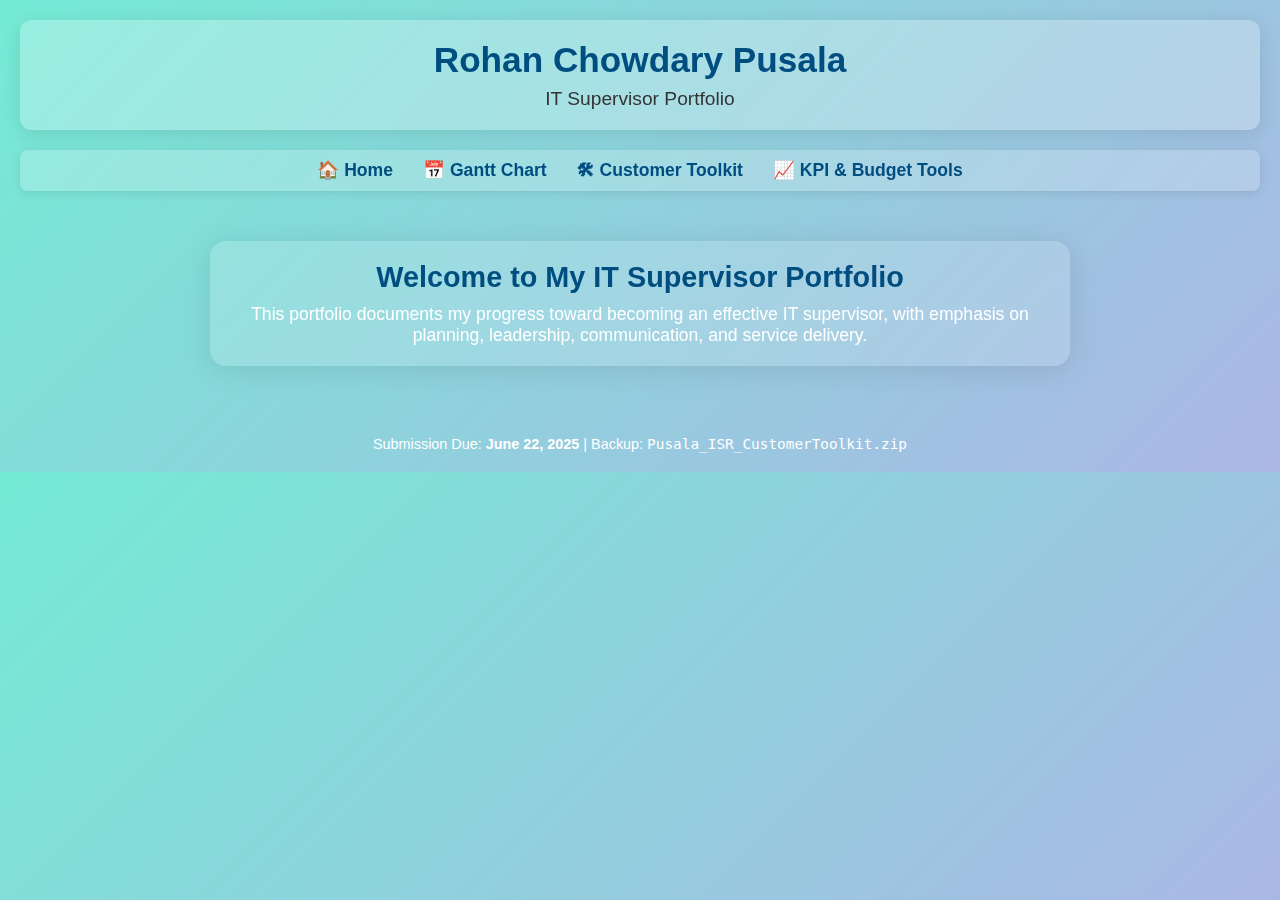
<file: index.html>
<!DOCTYPE html>
<html lang="en">
<head>
  <meta charset="UTF-8" />
  <meta name="viewport" content="width=device-width, initial-scale=1.0"/>
  <title>Home | IT Supervisor Portfolio</title>
  <link rel="stylesheet" href="style.css" />
</head>
<body>

  <!-- Header -->
  <header class="main-header">
    <h1>Rohan Chowdary Pusala</h1>
    <p>IT Supervisor Portfolio</p>
  </header>

  <!-- Navigation -->
  <nav class="navbar">
    <ul>
      <li><a href="index.html">🏠 Home</a></li>
      <li><a href="gantt.html">📅 Gantt Chart</a></li>
      <li><a href="toolkit.html">🛠 Customer Toolkit</a></li>
      <li><a href="kpi-budget.html">📈 KPI & Budget Tools</a></li>
    </ul>
  </nav>

  <section class="section">
    <div class="header-content">
      <h2>Welcome to My IT Supervisor Portfolio</h2>
      <p>This portfolio documents my progress toward becoming an effective IT supervisor, with emphasis on planning, leadership, communication, and service delivery.</p>
    </div>
  </section>

  <footer>
    <p>Submission Due: <strong>June 22, 2025</strong> | Backup: <code>Pusala_ISR_CustomerToolkit.zip</code></p>
  </footer>
</body>
</html>
</file>
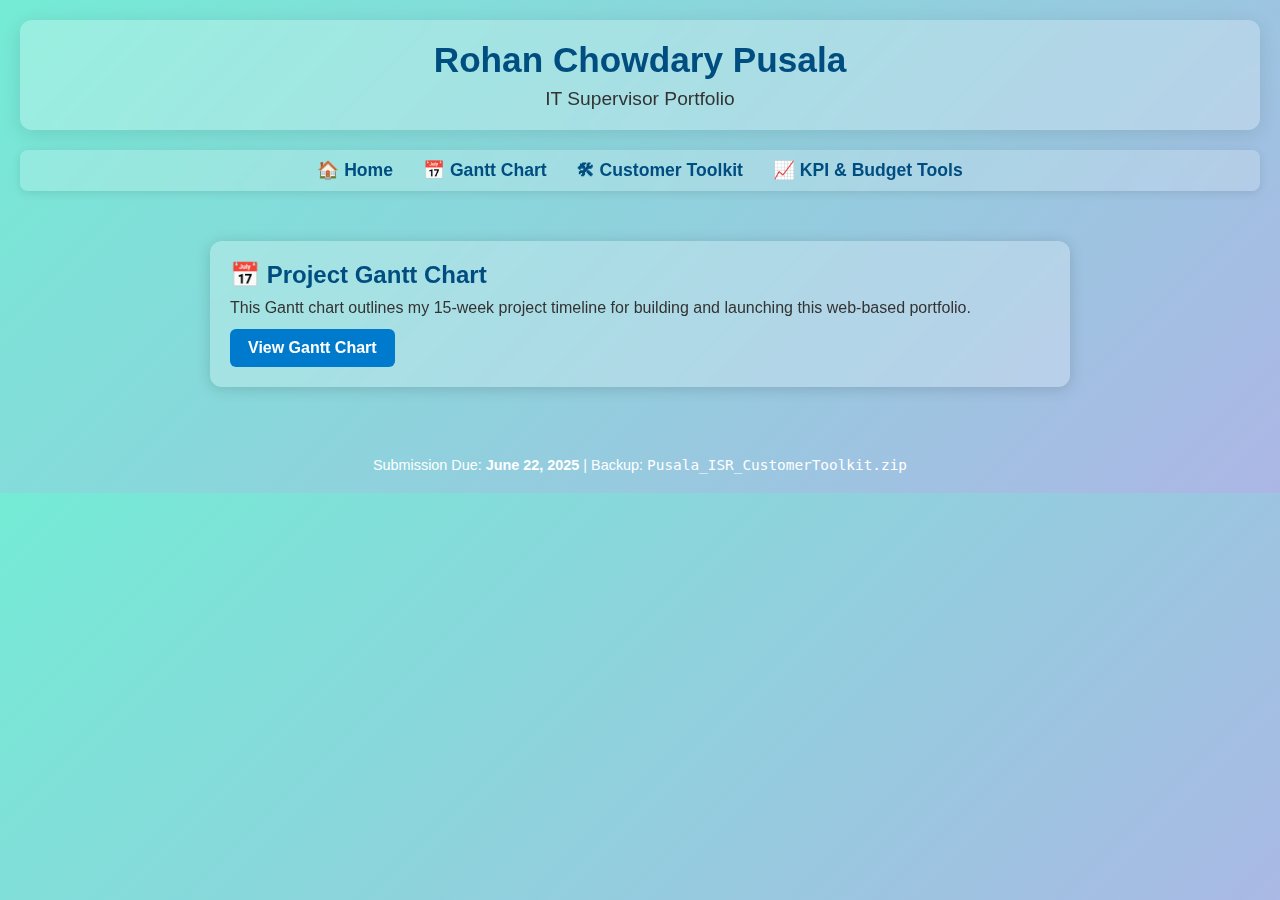
<file: gantt.html>
<!DOCTYPE html>
<html lang="en">
<head>
  <meta charset="UTF-8" />
  <meta name="viewport" content="width=device-width, initial-scale=1.0"/>
  <title>Gantt Chart | IT Supervisor Portfolio</title>
  <link rel="stylesheet" href="style.css" />
</head>
<body>

  <!-- Header -->
  <header class="main-header">
    <h1>Rohan Chowdary Pusala</h1>
    <p>IT Supervisor Portfolio</p>
  </header>

  <!-- Navigation -->
  <nav class="navbar">
    <ul>
      <li><a href="index.html">🏠 Home</a></li>
      <li><a href="gantt.html">📅 Gantt Chart</a></li>
      <li><a href="toolkit.html">🛠 Customer Toolkit</a></li>
      <li><a href="kpi-budget.html">📈 KPI & Budget Tools</a></li>
    </ul>
  </nav>

  <section class="section">
    <div class="timeline-content">
      <h2>📅 Project Gantt Chart</h2>
      <p>This Gantt chart outlines my 15-week project timeline for building and launching this web-based portfolio.</p>
      <a class="btn" href="GanttChart.pdf" target="_blank">View Gantt Chart</a>
    </div>
  </section>

  <footer>
    <p>Submission Due: <strong>June 22, 2025</strong> | Backup: <code>Pusala_ISR_CustomerToolkit.zip</code></p>
  </footer>
</body>
</html>
</file>
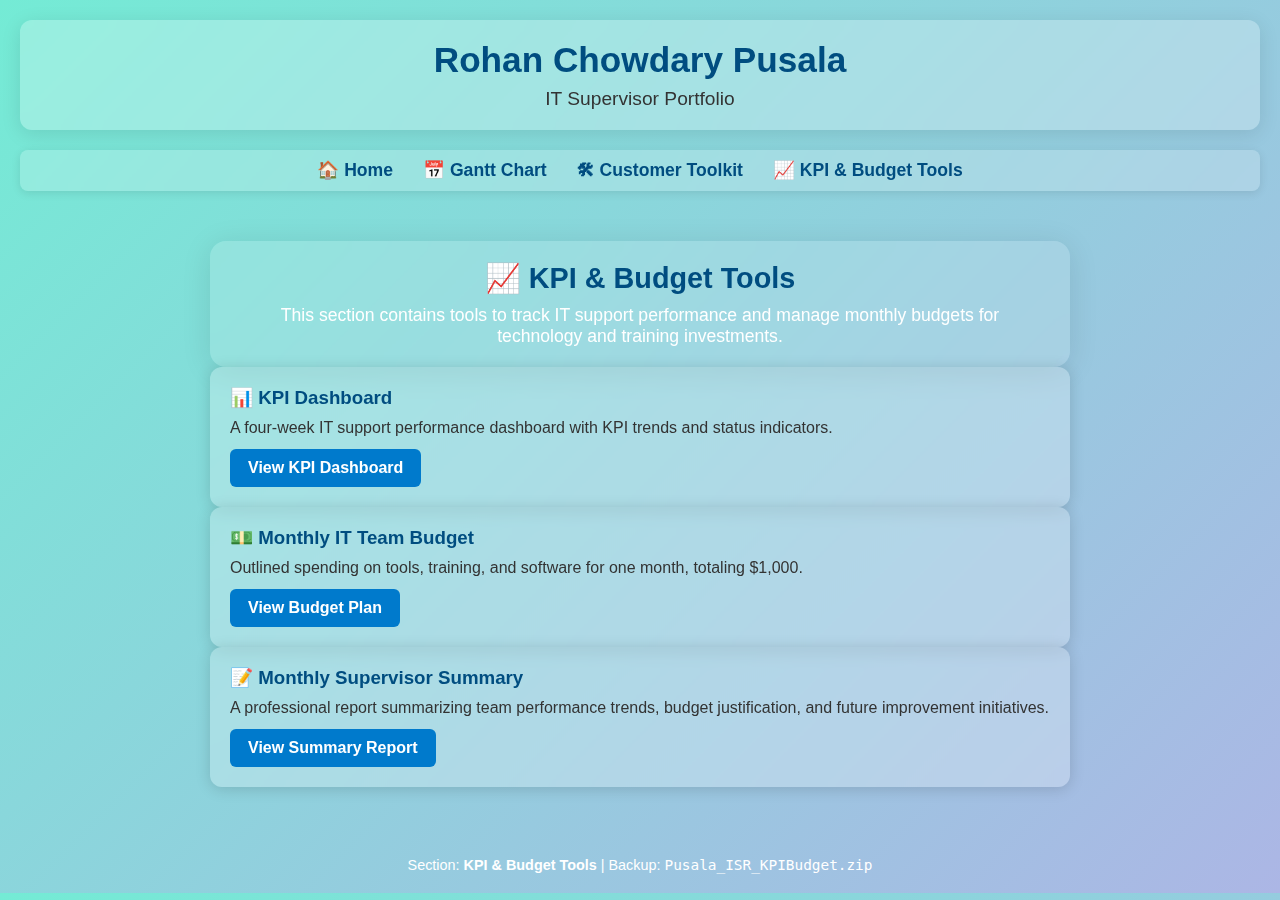
<file: kpi-budget.html>
<!DOCTYPE html>
<html lang="en">
<head>
  <meta charset="UTF-8" />
  <meta name="viewport" content="width=device-width, initial-scale=1.0"/>
  <title>KPI & Budget Tools | IT Supervisor Portfolio</title>
  <link rel="stylesheet" href="style.css" />
</head>
<body>

  <!-- Header -->
  <header class="main-header">
    <h1>Rohan Chowdary Pusala</h1>
    <p>IT Supervisor Portfolio</p>
  </header>

  <!-- Navigation -->
  <nav class="navbar">
    <ul>
      <li><a href="index.html">🏠 Home</a></li>
      <li><a href="gantt.html">📅 Gantt Chart</a></li>
      <li><a href="toolkit.html">🛠 Customer Toolkit</a></li>
      <li><a href="kpi-budget.html">📈 KPI & Budget Tools</a></li>
    </ul>
  </nav>

  <section class="section">
    <div class="header-content">
      <h2>📈 KPI & Budget Tools</h2>
      <p>This section contains tools to track IT support performance and manage monthly budgets for technology and training investments.</p>
    </div>

    <!-- KPI Dashboard -->
    <div class="timeline-content">
      <h3>📊 KPI Dashboard</h3>
      <p>A four-week IT support performance dashboard with KPI trends and status indicators.</p>
      <a class="btn" href="KPI Dashboard.pdf" target="_blank">View KPI Dashboard</a>
    </div>

    <!-- Mini Budget Plan -->
    <div class="timeline-content">
      <h3>💵 Monthly IT Team Budget</h3>
      <p>Outlined spending on tools, training, and software for one month, totaling $1,000.</p>
      <a class="btn" href="Monthly IT Team Budget.pdf" target="_blank">View Budget Plan</a>
    </div>

    <!-- Monthly Summary Report -->
    <div class="timeline-content">
      <h3>📝 Monthly Supervisor Summary</h3>
      <p>A professional report summarizing team performance trends, budget justification, and future improvement initiatives.</p>
      <a class="btn" href="Formal Supervisor Summary.pdf" target="_blank">View Summary Report</a>
    </div>
  </section>

  <footer>
    <p>Section: <strong>KPI & Budget Tools</strong> | Backup: <code>Pusala_ISR_KPIBudget.zip</code></p>
  </footer>
</body>
</html>
</file>
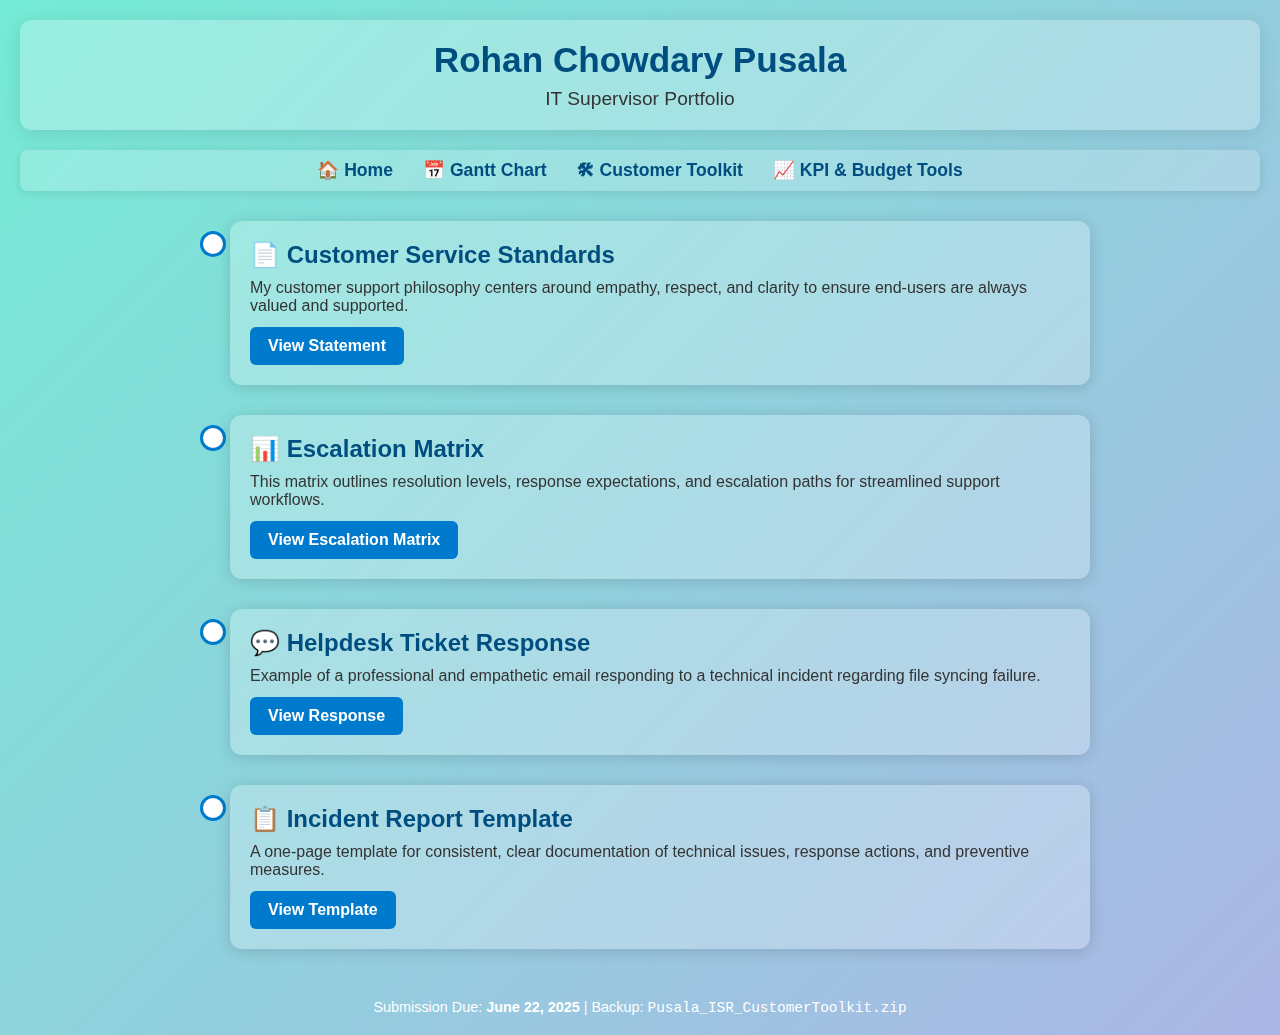
<file: toolkit.html>
<!DOCTYPE html>
<html lang="en">
<head>
  <meta charset="UTF-8" />
  <meta name="viewport" content="width=device-width, initial-scale=1.0"/>
  <title>Customer Toolkit | IT Supervisor Portfolio</title>
  <link rel="stylesheet" href="style.css" />
</head>
<body>

  <!-- Header -->
  <header class="main-header">
    <h1>Rohan Chowdary Pusala</h1>
    <p>IT Supervisor Portfolio</p>
  </header>

  <!-- Navigation -->
  <nav class="navbar">
    <ul>
      <li><a href="index.html">🏠 Home</a></li>
      <li><a href="gantt.html">📅 Gantt Chart</a></li>
      <li><a href="toolkit.html">🛠 Customer Toolkit</a></li>
      <li><a href="kpi-budget.html">📈 KPI & Budget Tools</a></li>
    </ul>
  </nav>

  <section class="timeline">
    <div class="timeline-item">
      <div class="timeline-content">
        <h2>📄 Customer Service Standards</h2>
        <p>My customer support philosophy centers around empathy, respect, and clarity to ensure end-users are always valued and supported.</p>
        <a class="btn" href="Customer Service Standards Statement.pdf" target="_blank">View Statement</a>
      </div>
    </div>

    <div class="timeline-item">
      <div class="timeline-content">
        <h2>📊 Escalation Matrix</h2>
        <p>This matrix outlines resolution levels, response expectations, and escalation paths for streamlined support workflows.</p>
        <a class="btn" href="Escalation Matrix.pdf" target="_blank">View Escalation Matrix</a>
      </div>
    </div>

    <div class="timeline-item">
      <div class="timeline-content">
        <h2>💬 Helpdesk Ticket Response</h2>
        <p>Example of a professional and empathetic email responding to a technical incident regarding file syncing failure.</p>
        <a class="btn" href="Helpdesk Response.pdf" target="_blank">View Response</a>
      </div>
    </div>

    <div class="timeline-item">
      <div class="timeline-content">
        <h2>📋 Incident Report Template</h2>
        <p>A one-page template for consistent, clear documentation of technical issues, response actions, and preventive measures.</p>
        <a class="btn" href="Incident Template.pdf" target="_blank">View Template</a>
      </div>
    </div>
  </section>

  <footer>
    <p>Submission Due: <strong>June 22, 2025</strong> | Backup: <code>Pusala_ISR_CustomerToolkit.zip</code></p>
  </footer>
</body>
</html>
</file>
<file: style.css>
/* Reset */
* {
  margin: 0;
  padding: 0;
  box-sizing: border-box;
}

body {
  background: linear-gradient(135deg, #74ebd5 0%, #acb6e5 100%);
  font-family: 'Segoe UI', Tahoma, Geneva, Verdana, sans-serif;
  color: #333;
  padding: 20px;
}

/* Main Header */
.main-header {
  text-align: center;
  background-color: rgba(255, 255, 255, 0.25);
  backdrop-filter: blur(10px);
  padding: 20px;
  border-radius: 12px;
  margin-bottom: 20px;
  box-shadow: 0 4px 20px rgba(0, 0, 0, 0.1);
}

.main-header h1 {
  font-size: 2.2rem;
  color: #004d80;
  margin-bottom: 8px;
}

.main-header p {
  font-size: 1.2rem;
  color: #333;
}

/* Navigation */
.navbar {
  background: rgba(255, 255, 255, 0.2);
  backdrop-filter: blur(8px);
  padding: 10px 0;
  margin-bottom: 30px;
  text-align: center;
  border-radius: 8px;
  box-shadow: 0 2px 10px rgba(0, 0, 0, 0.1);
}

.navbar ul {
  list-style: none;
  display: flex;
  justify-content: center;
  gap: 30px;
}

.navbar ul li a {
  text-decoration: none;
  color: #004d80;
  font-weight: bold;
  font-size: 1.1rem;
  transition: color 0.3s ease;
}

.navbar ul li a:hover {
  color: #007acc;
}

/* Section Content */
.section {
  max-width: 900px;
  margin: 0 auto;
  padding: 20px;
}

.header-content {
  background: rgba(255, 255, 255, 0.15);
  border-radius: 16px;
  padding: 20px 30px;
  backdrop-filter: blur(10px);
  box-shadow: 0 4px 30px rgba(0, 0, 0, 0.1);
  color: #fff;
  text-align: center;
}

.header-content h2 {
  font-size: 1.8rem;
  margin-bottom: 10px;
  color: #004d80;
}

.header-content p {
  font-size: 1.1rem;
}

/* Timeline Layout */
.timeline {
  display: flex;
  flex-direction: column;
  gap: 30px;
  max-width: 900px;
  margin: 0 auto;
}

.timeline-item {
  position: relative;
  padding-left: 40px;
}

.timeline-item::before {
  content: '';
  position: absolute;
  top: 10px;
  left: 10px;
  width: 20px;
  height: 20px;
  background: #fff;
  border: 3px solid #007acc;
  border-radius: 50%;
}

.timeline-content {
  background: rgba(255, 255, 255, 0.25);
  border-radius: 12px;
  padding: 20px;
  backdrop-filter: blur(6px);
  box-shadow: 0 2px 15px rgba(0, 0, 0, 0.15);
}

.timeline-content h2,
.timeline-content h3 {
  color: #004d80;
  margin-bottom: 10px;
}

.timeline-content p {
  font-size: 1rem;
  margin-bottom: 12px;
}

/* Buttons */
.btn {
  display: inline-block;
  padding: 10px 18px;
  background-color: #007acc;
  color: white;
  border-radius: 6px;
  text-decoration: none;
  font-weight: bold;
  transition: background-color 0.3s ease, transform 0.2s ease;
}

.btn:hover {
  background-color: #005fa3;
  transform: scale(1.05);
}

/* Footer */
footer {
  text-align: center;
  margin-top: 50px;
  font-size: 0.9rem;
  color: #fff;
}
</file>
